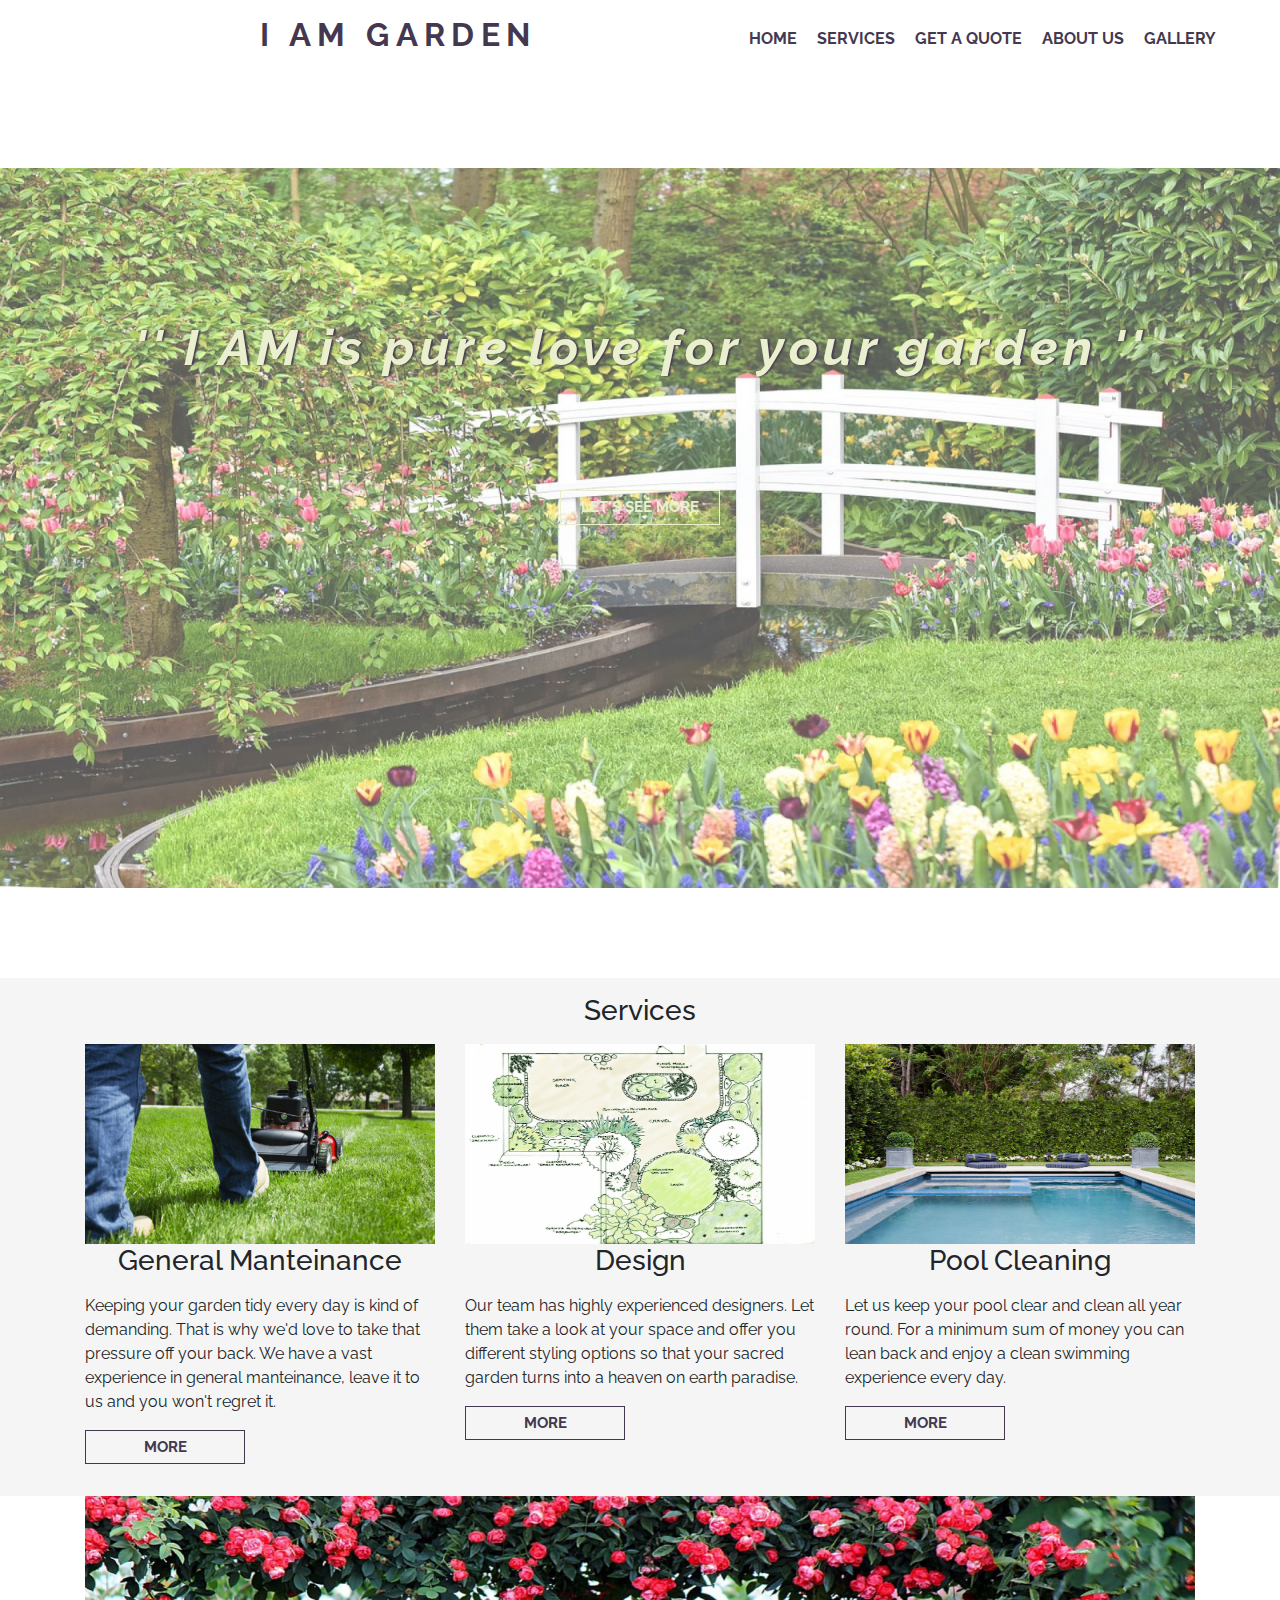
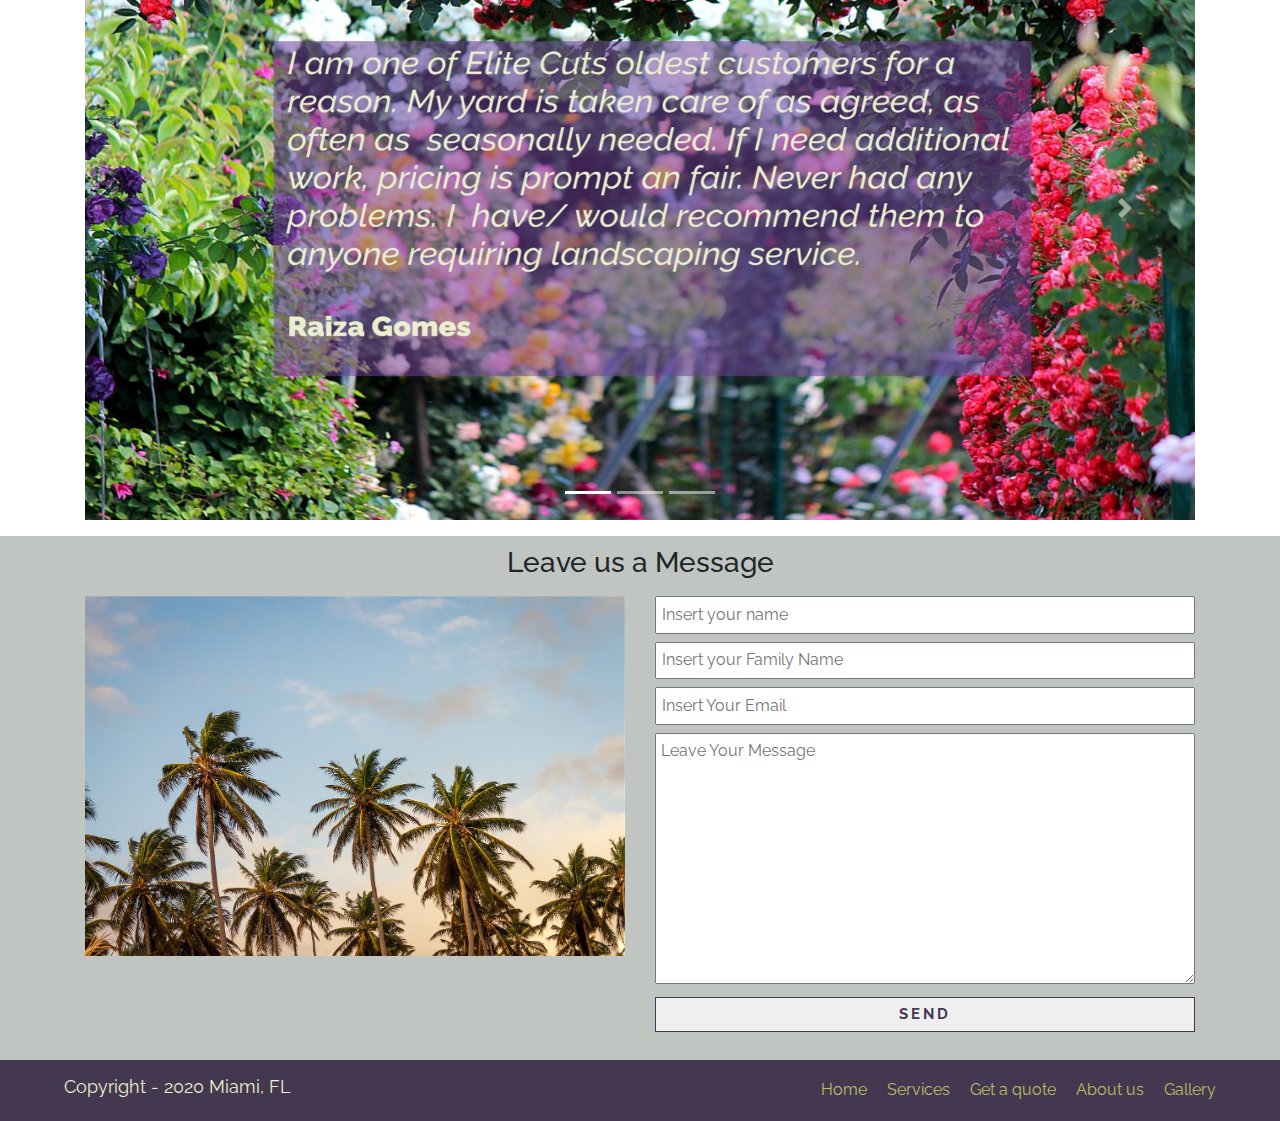
<file: index.html>
<!DOCTYPE html>
<html lang="en">
<head>
    <meta charset="UTF-8">
    <meta name="viewport" content="width=device-width, initial-scale=1.0">
    <title>I AM - Landscape and Gardening</title>
    <meta name="keyword" content="garden maintenance service near me, garden maintenance services, garden maintenance near me, garden maintenance companies near me, garden maintenance schedule month by month, garden maintenance cost, garden maintenance tips, garden maintenance and landscaping, garden maintenance and design, landscape maintenance naples florida, landscape maintenance professionals florida, landscape services, landscape services near me, landscape service professionals, landscape service company, landscape service near me, landscape service contract, landscape service cost, landscape service in my area">
    <meta name="description" content="we provide top notch design and manteinance services for your special garden. We have been helping residents in the Naples area for more than 10 years">
    <link rel="stylesheet" href="CSS/bootstrap.min.css">
    <link rel="stylesheet" href="CSS/bootstrap-reboot.min.css">
    <link rel="stylesheet" href="CSS/bootstrap-grid.min.css">
    <link rel="stylesheet" href="CSS/style.css">
    
    <link href="https://fonts.googleapis.com/css2?family=Raleway:wght@100&display=swap" rel="stylesheet">
</head>
<body>
    <header>
        <div class="containerMargin flexHeader">
            <a href="#navMobile">
            <img src="nav.png" alt="abrir menu" class="icon open">
            </a>
        <h1 class="companyName">I am garden</h1>
        <nav id="navMobile">
            <a href="#">
            <img src="close.png" alt="cerrar menu" class="icon close">
            </a>
            <ul class="headerMenu">
                <li><a href="index.html">Home</a></li>
                <li><a href="pages/services.html">Services</a></li>
                <li><a href="pages/quote.html">Get a quote</a></li>
                <li><a href="pages/about.html">About us</a></li>
                <li><a href="pages/gallery.html">Gallery</a></li>
                
            </ul>
        </nav>
        </div>
    </header> 

    <section class="presentation">
        
        <div class="presentationImage">
            <h2>'' I AM is pure love for your garden ''</h2>
            <a href="#more" class="button">Let's See More</a>
        </div>

    </section>

    <section id="more" class="services">
        <h3>Services</h3>
            <div class="container">   
            <div class="row">
                <article class="service1 col-lg-4">
                    
                    <img src="images/mowin.jpg" alt="image of service 1">
                    <h3>General Manteinance</h3>
                    <p>Keeping your garden tidy every day is kind of demanding. That is why we'd love to take that pressure off your back. We have a vast experience in general manteinance, leave it to us and you won't regret it.</p>
                    <a href="pages/services.html" class="button">More</a>
                </article>
                <article class="service2 col-lg-4">
                    <img src="images/design.jpg" alt="image of service 2">
                    <h3>Design</h3>
                    <p>Our team has highly experienced designers. Let them take a look at your space and offer you different styling options so that your sacred garden turns into a heaven on earth paradise.</p>
                    <a href="pages/services.html" class="button">More</a>
                </article>
                <article class="service3 col-lg-4">
                    <img src="images/pool cleaning.jpg" alt="image of service 3">
                    <h3>Pool Cleaning</h3>
                    <p>Let us keep your pool clear and clean all year round. For a minimum sum of money you can lean back and enjoy a clean swimming experience every day.</p>
                    <a href="pages/services.html" class="button">More</a>
                </article>
            </div>   
            </div>   
            

    </section>
    <section id="carouselExampleIndicators" class="carousel slide container" data-ride="carousel">
        <ol class="carousel-indicators">
          <li data-target="#carouselExampleIndicators" data-slide-to="0" class="active"></li>
          <li data-target="#carouselExampleIndicators" data-slide-to="1"></li>
          <li data-target="#carouselExampleIndicators" data-slide-to="2"></li>
        </ol>
        <div class="carousel-inner">
          <div class="carousel-item active">
            <img src="images/slide1.jpeg" class="d-block w-100" alt="feedback1">
          </div>
          <div class="carousel-item">
            <img src="images/slide2.jpeg" class="d-block w-100" alt="feedback2">
          </div>
          <div class="carousel-item">
            <img src="images/slide3.jpeg" class="d-block w-100" alt="feedback3">
          </div>
        </div>
        <a class="carousel-control-prev" href="#carouselExampleIndicators" role="button" data-slide="prev">
          <span class="carousel-control-prev-icon" aria-hidden="true"></span>
          <span class="sr-only">Previous</span>
        </a>
        <a class="carousel-control-next" href="#carouselExampleIndicators" role="button" data-slide="next">
          <span class="carousel-control-next-icon" aria-hidden="true"></span>
          <span class="sr-only">Next</span>
        </a>
    </section>
    <section class="contact">
        <h3>Leave us a Message</h3>
        <div class="container"> 
            <div class="row">
                    <div class="col-12 col-lg-6">
                        <img src="images/message.jpg" alt="palm trees" class="img-fluid">
                    </div>
                    <form action="#" class="contactForm messageFlex col-12 col-lg-6">
                        <input type="text" name="Name" placeholder="Insert your name">
                        <input type="text" name="surname" placeholder="Insert your Family Name"> 
                        <input type="email" name="email" placeholder="Insert Your Email">
                        <textarea name="message" cols="30" rows="10" placeholder="Leave Your Message"></textarea>
                        <input type="submit" id="submit" class="button" value="Send">
                    </form>
                
            </div>
        </div>        

    </section>


    <footer>
        <div class="containerMargin footerDisplay"> 
        <h4>Copyright - 2020 Miami, FL</h4>
        <ul class="footMenu">
           <li><a href="index.html">Home</a></li>
           <li><a href="pages/services.html">Services</a></li>
           <li><a href="pages/quote.html">Get a quote</a></li>
           <li><a href="pages/about.html">About us</a></li>
           <li><a href="pages/gallery.html">Gallery</a></li>
            
        </ul>
        </div>
    </footer>
    
    <script src="https://code.jquery.com/jquery-3.5.1.slim.min.js" integrity="sha384-DfXdz2htPH0lsSSs5nCTpuj/zy4C+OGpamoFVy38MVBnE+IbbVYUew+OrCXaRkfj" crossorigin="anonymous"></script>
    <script src="https://cdn.jsdelivr.net/npm/bootstrap@4.5.3/dist/js/bootstrap.bundle.min.js" integrity="sha384-ho+j7jyWK8fNQe+A12Hb8AhRq26LrZ/JpcUGGOn+Y7RsweNrtN/tE3MoK7ZeZDyx" crossorigin="anonymous"></script>
</body>
</html>
</file>
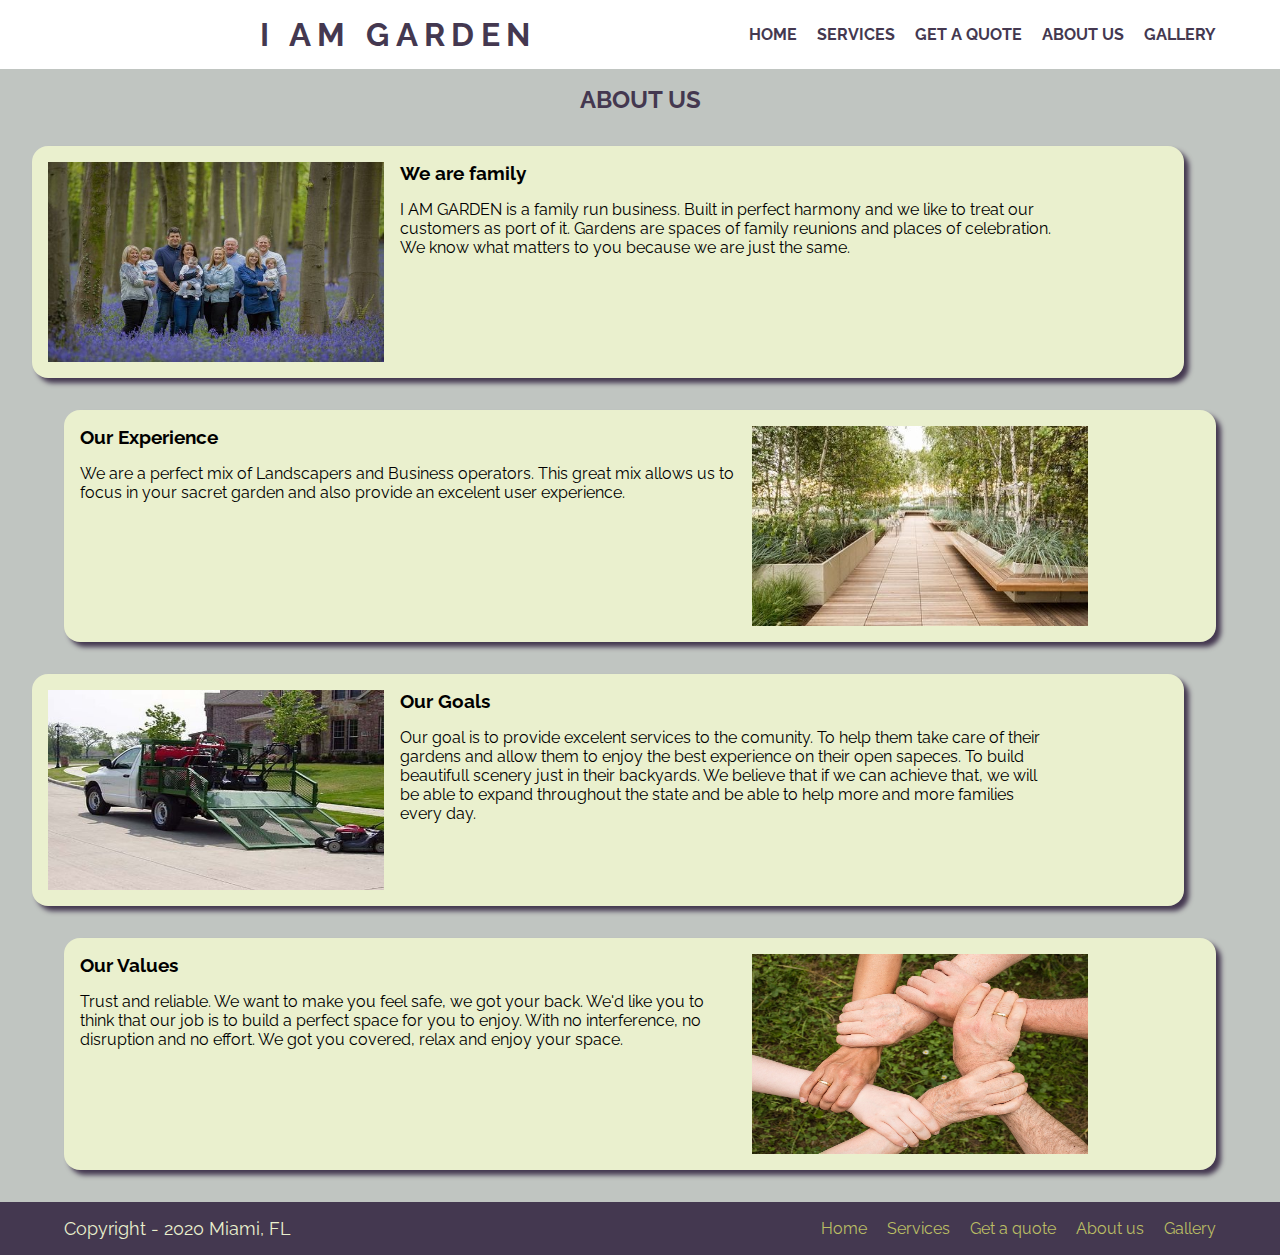
<file: pages/about.html>
<!DOCTYPE html>
<html lang="en">
<head>
    <meta charset="UTF-8">
    <meta name="viewport" content="width=device-width, initial-scale=1.0">
    <title>I AM - About us</title>
    <meta name="description" content="We are a family driven business with passion towards green spaces">
    
    <link rel="stylesheet" href="../CSS/style.css">
    
    <link href="https://fonts.googleapis.com/css2?family=Raleway:wght@100&display=swap" rel="stylesheet">
    <link rel="stylesheet" href="../SASS/styles.css">
</head>
<body>
    <header>
        <div class="containerMargin flexHeader">
        <a href="#navMobile">
            <img src="../nav.png" alt="abrir menu" class="icon open">
        </a>
        <h1 class="companyName">I am garden</h1>
        <nav id="navMobile">
            <a href="#">
                <img src="../close.png" alt="cerrar menu" class="icon close">
            </a>
            <ul class="headerMenu">
                <li><a href="../index.html">Home</a></li>
                <li><a href="services.html">Services</a></li>
                <li><a href="quote.html">Get a quote</a></li>
                <li><a href="about.html">About us</a></li>
                <li><a href="gallery.html">Gallery</a></li>
                
            </ul>
        </nav>
        </div>
    </header> 
    <Section class="article_main_section">
        <h2 class="about__title">About Us</h2>
        <article class=" containerMargin about">
            <img src="../images/family.jpeg" alt="team work">
            <div class="about_description">
                <h3 class="about_description__title">We are family</h3>
                <p class="about_description__parrafo">I AM GARDEN is a family run business. Built in perfect harmony and we like to treat our customers as port of it. Gardens are spaces of family reunions and places of celebration. We know what matters to you because we are just the same.</p>
            </div>
        </article>
        <article class=" containerMargin experience">
            
            <div class="experience_description">
                <h3 class="experience_description__title">Our Experience</h3>
                <p class="experience_description__parrafo">We are a perfect mix of Landscapers and Business operators. This great mix allows us to focus in your sacret garden and also provide an excelent user experience.</p>
            </div>
            <img src="../images/experience.jpeg" alt="team work">
        </article>
        <article class=" containerMargin goals">
            <img src="../images/goals.jpeg" alt="team work">
            <div class="goals_description">
                <h3 class="goals_description__title">Our Goals</h3>
                <p class="goals_description__parrafo">Our goal is to provide excelent services to the comunity. To help them take care of their gardens and allow them to enjoy the best experience on their open sapeces. To build beautifull scenery just in their backyards.
                    We believe that if we can achieve that, we will be able to expand throughout the state and be able to help more and more families every day. 
                </p>
            </div>
        </article>
        <article class=" containerMargin values">
            
            <div class="values_description">
                <h3 class="values_description__title">Our Values </h3>
                <p class="values_description__parrafo">Trust and reliable. We want to make you feel safe, we got your back. We'd like you to think that our job is to build a perfect space for you to enjoy. With no interference, no disruption and no effort. We got you covered, relax and enjoy your space. </p>
            </div>
            <img src="../images/team-spirit.jpg" alt="team work">
        </article>
    </Section>
    
    <footer>
        <div class="containerMargin footerDisplay">
        <h4>Copyright - 2020 Miami, FL</h4>
        <ul class="footMenu">
           <li><a href="../index.html">Home</a></li>
           <li><a href="services.html">Services</a></li>
           <li><a href="quote.html">Get a quote</a></li>
           <li><a href="about.html">About us</a></li>
           <li><a href="gallery.html">Gallery</a></li>
            
        </ul>
        </div>
    </footer>
   
</body>
</html>
</file>
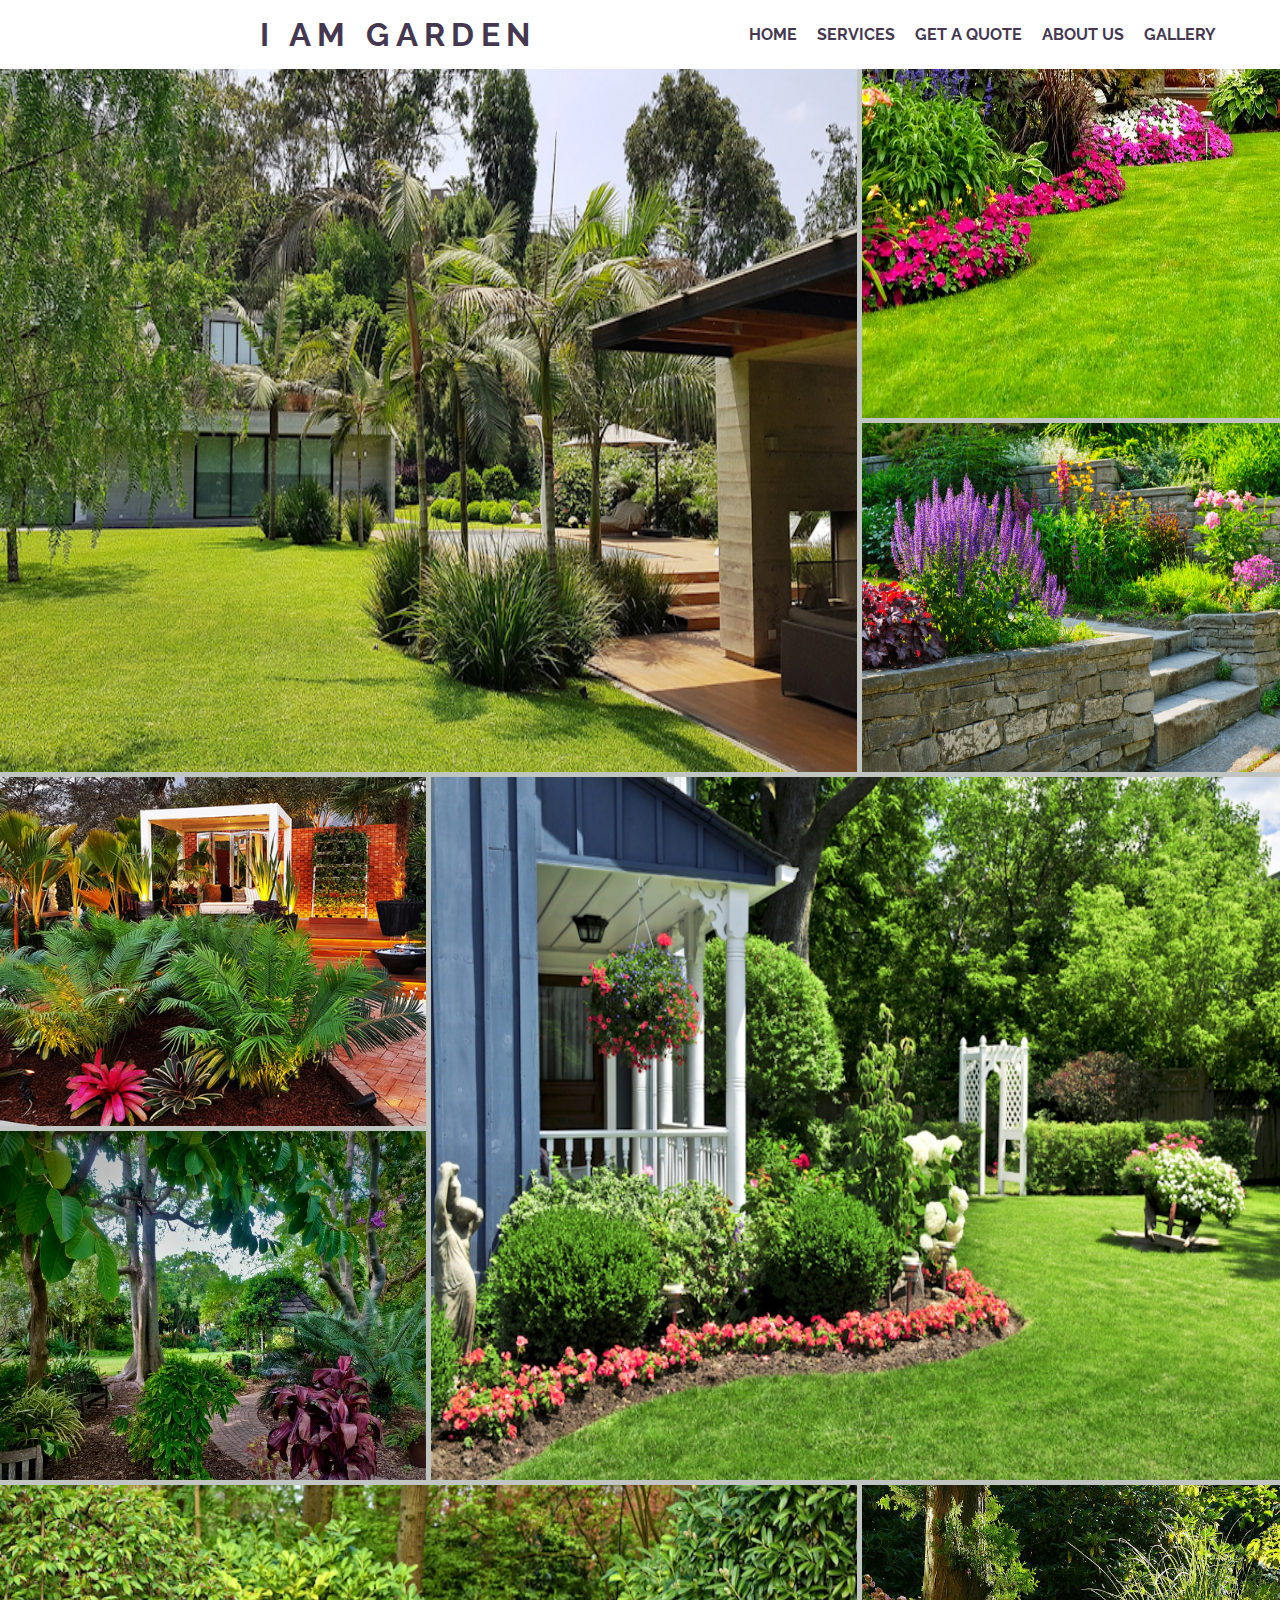
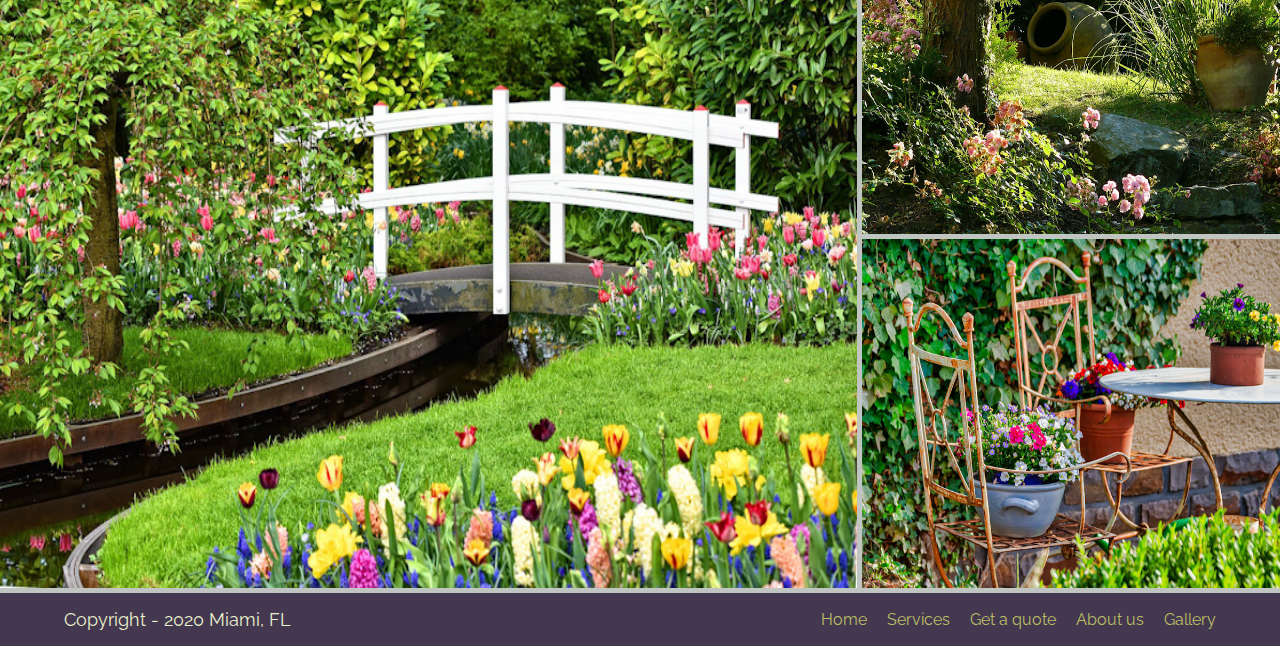
<file: pages/gallery.html>
<!DOCTYPE html>
<html lang="en">
<head>
    <meta charset="UTF-8">
    <meta name="viewport" content="width=device-width, initial-scale=1.0">
    <title>I AM - Gallery</title>
    <meta name="description" content="I AM Landscaping projects and ideas">
  
    <link rel="stylesheet" href="../CSS/style.css">
    <link href="https://fonts.googleapis.com/css2?family=Raleway:wght@100&display=swap" rel="stylesheet">
</head>
<body>
    <header>
        <div class="containerMargin flexHeader">
            <a href="#navMobile">
                <img src="../nav.png" alt="abrir menu" class="icon open">
            </a>
        <h1 class="companyName">I am garden</h1>
        <nav id="navMobile">
            <a href="#">
                <img src="../close.png" alt="cerrar menu" class="icon close">
            </a>
            <ul class="headerMenu">
                <li><a href="../index.html">Home</a></li>
                <li><a href="services.html">Services</a></li>
                <li><a href="quote.html">Get a quote</a></li>
                <li><a href="about.html">About us</a></li>
                <li><a href="gallery.html">Gallery</a></li>
                
            </ul>
        </nav>
        </div>
    </header>

    <Section class="gallery">
        <div class="galleryGrid">
            <a href="#image1" class="flores"><img src="../images/galeria1.jpg" alt="image1"></a>
            <a href="#image2" class="palmera"><img src="../images/galeria2.jpg" alt="image2"></a>
            <a href="#image3" class="madera"><img src="../images/galeria3.jpg" alt="image3"></a>
            <a href="#image4" class="escalera"><img src="../images/galeria4.jpg" alt="image4"></a>
            <a href="#image5" class="luces"><img src="../images/galeria5.jpg" alt="image5"></a>
            <a href="#image6" class="puente"><img src="../images/galeria6.jpg" alt="image6"></a>
            <a href="#image7" class="silla"><img src="../images/galeria7.jpg" alt="image7"></a>
            <a href="#image8" class="camino"><img src="../images/galeria8.jpg" alt="image8"></a>
            <a href="#image9" class="maceta"><img src="../images/galeria9.jpg" alt="image9"></a>

        </div>
    </Section>
    <section class="modalBackground" id="image1"><img src="../images/galeria1.jpg" alt="image1"><a href="#"><h4>CLOSE</h4></a></section>
    <section class="modalBackground" id="image2"><img src="../images/galeria2.jpg" alt="image2"><a href="#"><h4>CLOSE</h4></a></section>
    <section class="modalBackground" id="image3"><img src="../images/galeria3.jpg" alt="image3"><a href="#"><h4>CLOSE</h4></a></section>
    <section class="modalBackground" id="image4"><img src="../images/galeria4.jpg" alt="image4"><a href="#"><h4>CLOSE</h4></a></section>
    <section class="modalBackground" id="image5"><img src="../images/galeria5.jpg" alt="image5"><a href="#"><h4>CLOSE</h4></a></section>
    <section class="modalBackground" id="image6"><img src="../images/galeria6.jpg" alt="image6"><a href="#"><h4>CLOSE</h4></a></section>
    <section class="modalBackground" id="image7"><img src="../images/galeria7.jpg" alt="image7"><a href="#"><h4>CLOSE</h4></a></section>
    <section class="modalBackground" id="image8"><img src="../images/galeria8.jpg" alt="image8"><a href="#"><h4>CLOSE</h4></a></section>
    <section class="modalBackground" id="image9"><img src="../images/galeria9.jpg" alt="image9"><a href="#"><h4>CLOSE</h4></a></section>
    <footer class="galleryFooter">
        <div class="containerMargin footerDisplay">
        <h4>Copyright - 2020 Miami, FL</h4>
        <ul class="footMenu">
           <li><a href="../index.html">Home</a></li>
           <li><a href="services.html">Services</a></li>
           <li><a href="quote.html">Get a quote</a></li>
           <li><a href="about.html">About us</a></li>
           <li><a href="gallery.html">Gallery</a></li>
            
        </ul>
        </div>
    </footer>
</body>
</html>
</file>
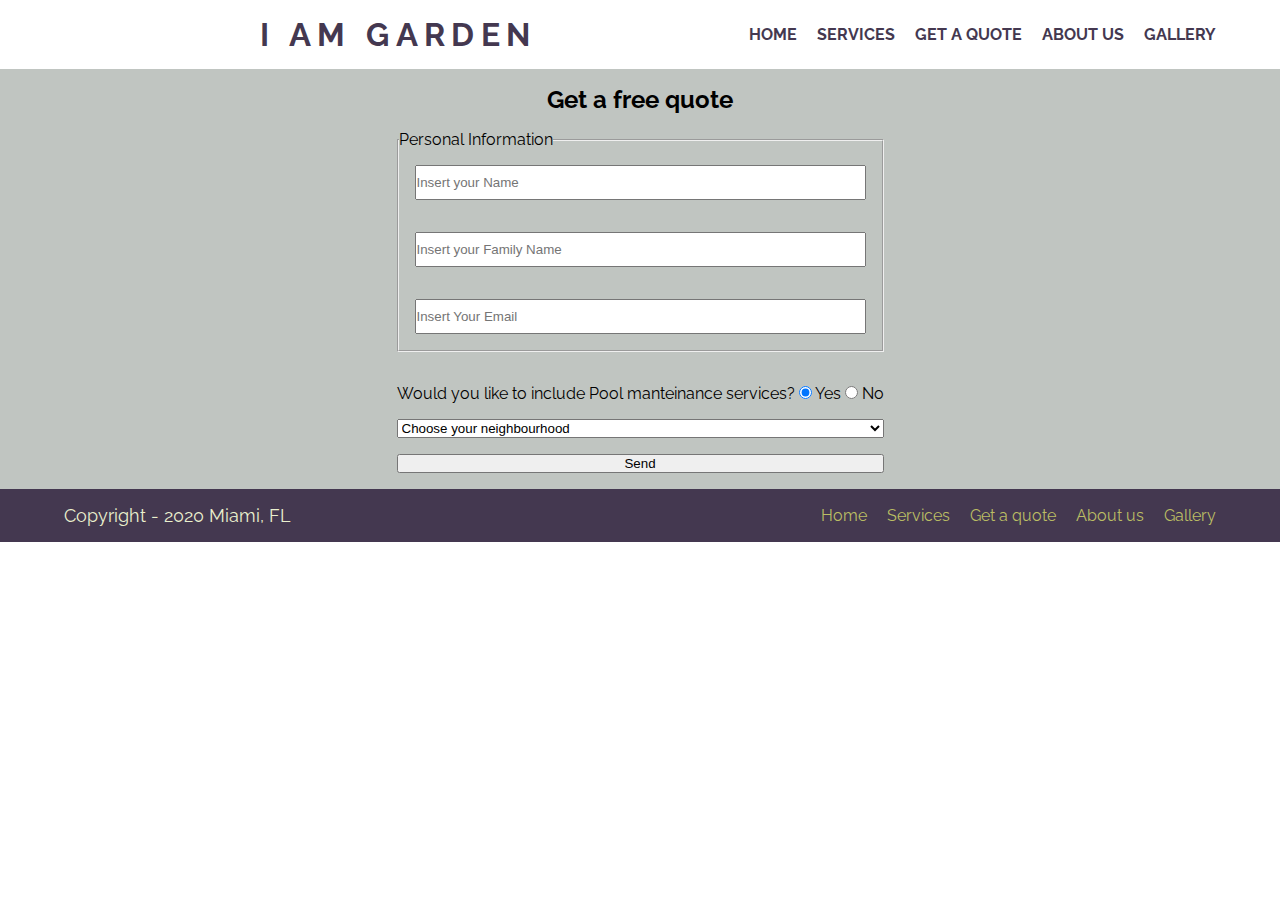
<file: pages/quote.html>
<!DOCTYPE html>
<html lang="en">
<head>
    <meta charset="UTF-8">
    <meta name="viewport" content="width=device-width, initial-scale=1.0">
    <title>I AM - Contact</title>
    <meta name="description" content="Landscape and Garden manteinance service. Get a quote">
    
    <link rel="stylesheet" href="../CSS/style.css">
    <link href="https://fonts.googleapis.com/css2?family=Raleway:wght@100&display=swap" rel="stylesheet">
</head>
<body>
    <header>
        <div class="containerMargin flexHeader">
        <a href="#navMobile">
            <img src="../nav.png" alt="abrir menu" class="icon open">
        </a>
        <h1 class="companyName">I am garden</h1>
        <nav id="navMobile">
            <a href="#">
                <img src="../close.png" alt="cerrar menu" class="icon close">
            </a>
            <ul class="headerMenu">
                <li><a href="../index.html">Home</a></li>
                <li><a href="services.html">Services</a></li>
                <li><a href="quote.html">Get a quote</a></li>
                <li><a href="about.html">About us</a></li>
                <li><a href="gallery.html">Gallery</a></li>
                
            </ul>
        </nav>
        </div>
    </header>

    <Section class="quoteSection">
        <div class="containerMargin quoteFlex">
        <h2>Get a free quote</h2>

        <form action="#" method="POST" class="formFlex">
            <fieldset class="personalInformation">
                <legend>Personal Information</legend>
                <input type="text" name="name" placeholder="Insert your Name">
                <input type="text" name="surname" placeholder="Insert your Family Name"> 
                <input type="email" name="email" placeholder="Insert Your Email">
            
            </fieldset>
        
            <label class="form spaceForm">Would you like to include Pool manteinance services?
                <input type="radio" name="pool" id="yes" checked> 
                <label for="yes">Yes</label>
                <input type="radio" name="pool" id="no"> 
                <label for="no">No</label>
            </label>
            <select name="neighborhood" class="spaceForm"> 
                <option>Choose your neighbourhood</option>
                <option>Miami Beach</option>
                <option>Edgewater</option>
                <option>Palm Beach</option>
                <option>Fourt Lauderlade</option>
            </select>
            <input type="submit" value="Send" class="spaceForm"> 
        </form>    
        </div>
    </Section>
    <aside>

    </aside>
    <footer>
        <div class="containerMargin footerDisplay">
        
        <h4>Copyright - 2020 Miami, FL</h4>
        <ul class="footMenu">
            <li><a href="../index.html">Home</a></li>
            <li><a href="services.html">Services</a></li>
            <li><a href="quote.html">Get a quote</a></li>
            <li><a href="about.html">About us</a></li>
            <li><a href="gallery.html">Gallery</a></li>

        </ul>
        </div>
    </footer>
</body>
</html>
</file>
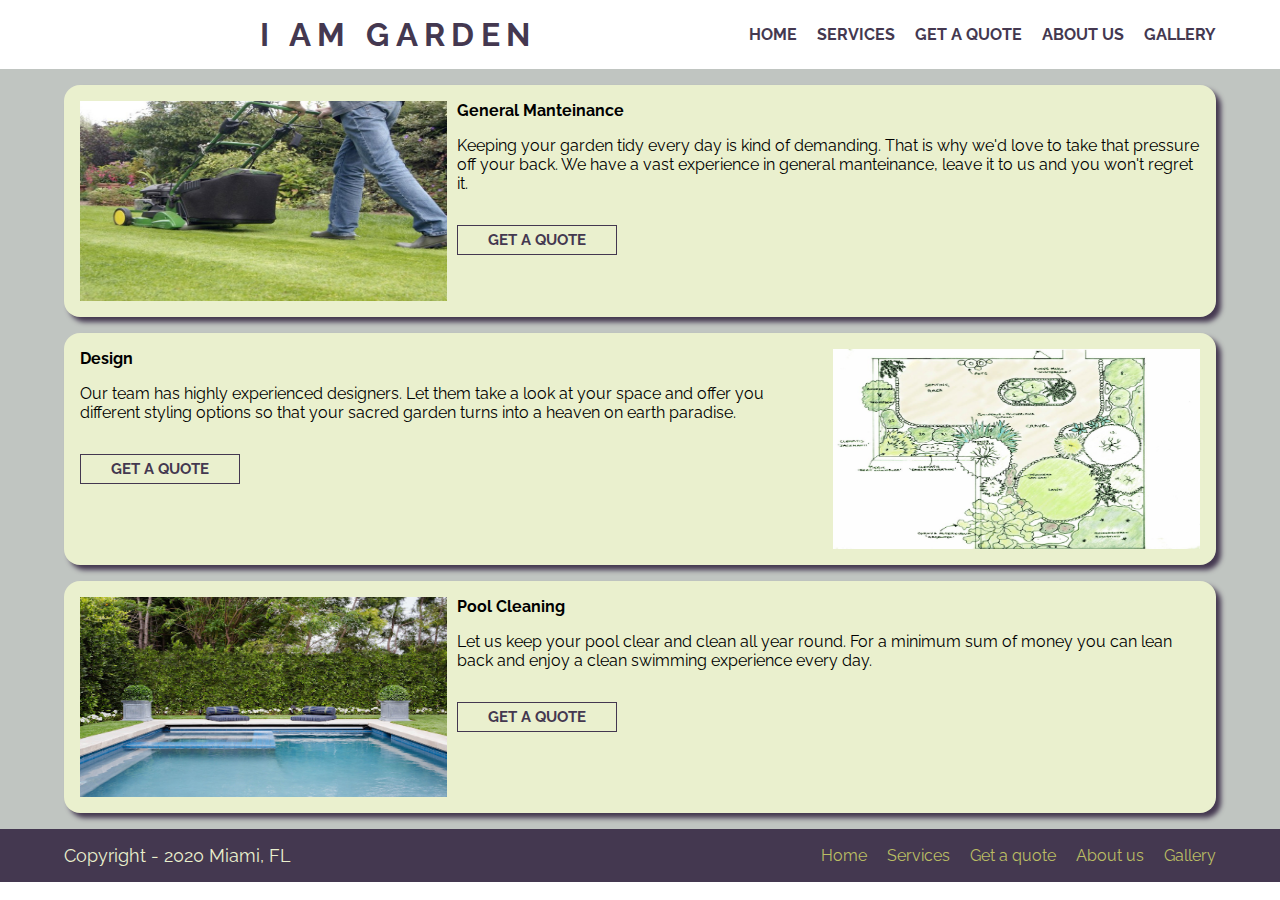
<file: pages/services.html>
<!DOCTYPE html>
<html lang="en">

<head>
    <meta charset="UTF-8">
    <meta name="viewport" content="width=device-width, initial-scale=1.0">
    <title>I AM - Services</title>
    <meta name="description" content="we provide top notch design and manteinance services for your special garden. We have been helping residents in the Naples area for more than 10 years">

    <link rel="stylesheet" href="../CSS/style.css">
    
    <link href="https://fonts.googleapis.com/css2?family=Raleway:wght@100&display=swap" rel="stylesheet">
</head>

<body>
    <header>
        <div class="containerMargin flexHeader">
            <a href="#navMobile">
                <img src="../nav.png" alt="abrir menu" class="icon open">
            </a>
            <h1 class="companyName">I am garden</h1>
            <nav id="navMobile">
                <a href="#">
                    <img src="../close.png" alt="cerrar menu" class="icon close">
                </a>
                <ul class="headerMenu">
                    <li><a href="../index.html">Home</a></li>
                    <li><a href="services.html">Services</a></li>
                    <li><a href="quote.html">Get a quote</a></li>
                    <li><a href="about.html">About us</a></li>
                    <li><a href="gallery.html">Gallery</a></li>

                </ul>
            </nav>
        </div>
    </header>
    <section class="servicesPage">
        <div class="serviceDisplay containerMargin">
        <article class="general">
            <div class="generalDescription">
            <h4>General Manteinance</h4>
            <p>Keeping your garden tidy every day is kind of demanding. That is why we'd love to take that pressure off your back. We have a vast experience in general manteinance, leave it to us and you won't regret it.</p>
            <a href="quote.html" class="button">Get a Quote</a>
            </div>
            <img src="../images/mowin2.jpg" alt="lawn mowin">
        </article>
        <article class="design">
            <div class="designDescription">
            <h4>Design</h4>
            <p>Our team has highly experienced designers. Let them take a look at your space and offer you different styling options so that your sacred garden turns into a heaven on earth paradise.</p>
            <a href="quote.html" class="button">Get a Quote</a>
            </div>
            <img src="../images/design.jpg" alt="design map">
        </article>
        <article class="pool">
            <div class="poolDescription">
            <h4>Pool Cleaning</h4>
            <p>Let us keep your pool clear and clean all year round. For a minimum sum of money you can lean back and enjoy a clean swimming experience every day.</p>
            <a href="quote.html" class="button">Get a Quote</a>
            </div>
            <img src="../images/pool cleaning.jpg" alt="pool cleaning">
            
        </article>
        </div>
    </section>
    <footer>
        <div class="containerMargin footerDisplay">
        
        <h4>Copyright - 2020 Miami, FL</h4>
        <ul class="footMenu">
            <li><a href="../index.html">Home</a></li>
            <li><a href="services.html">Services</a></li>
            <li><a href="quote.html">Get a quote</a></li>
            <li><a href="about.html">About us</a></li>
            <li><a href="gallery.html">Gallery</a></li>

        </ul>
        </div>
    </footer>

</body>

</html>
</file>
<file: CSS/style.css>
:root{
--first: #BBBE64;
--second: #EAF0CE;
--third: #C0C5C1;
--fourth: #7D8491;
--fifth: #443850;
}
*{margin:0;

    padding:0;
    
    box-sizing: border-box;}


body{
    font-family: "Raleway", Arial, Helvetica, sans-serif !important;
}
/* para alinear y centrar el contenido de la pagina */
.containerMargin{
    width: 90%;
    max-width: 1200px;
    margin: auto;
}
/* estilo del header */


.companyName{
    color: var(--fifth);
    font-weight: bolder;
    width: 30%;
    text-transform: uppercase;
    font-size: xx-large;
    letter-spacing: 0.2em;
    text-align: center;
}



.headerMenu{
    
    text-align: center;
    text-transform: uppercase;
    list-style: none !important;
    font-weight: bold;
    margin-bottom: 0 !important;

}

li{
    display: inline-block;
    padding-left: 1rem;
}
a{
    text-decoration: none !important;
    
    
}
.headerMenu a{
    color: var(--fifth);
}
.headerMenu a:hover{
    color: var(--fifth);
}



.flexHeader{
    padding: 1rem 0;
    display: flex;
    justify-content: space-between;
    align-items: center;
}



.presentation{
    
    width: 100%;
    height: 100vh;
    background-image: url(../images/presentacion.jpeg);
    background-repeat: no-repeat;
    background-position: center;
    background-size: 100%;

    
    
}

.presentation h2{
    
    text-shadow: 2px 0 2px var(--fifth);
    padding-top: 15rem ;
    text-align: center;
    color: var(--second);
    font-size: 50px;
    font-style: italic;
    letter-spacing: 0.1em;
    animation-duration: 2s;
    animation-name: appear;
    font-weight: bolder;
        
}


@keyframes appear {
    0% { opacity: 0;}
    100% {opacity: 1;}
}
.button{
    display: block;
    width: 10rem;
    border: var(--fifth) 1px solid;
    text-transform: uppercase;
    color: var(--fifth);
    text-align: center;
    font-size: 15px;
    font-weight: bolder;
    padding: 5px;
    margin-top: 5px;
    
}
.presentation .button{
    
    display: block;
    margin: 7rem auto;
    bottom: 10rem;
    
    border: var(--second) 1.5px solid;
    color: var(--second);
    transition: all 0.3s;
    
}
.presentation .button:hover{
    background-color: var(--second);
    color: var(--fifth) !important;
    
    
}

article {
    margin-bottom: 1rem;
}

article img{
    width: 100%;
    height: 200px;
}
article p{
    text-align: left;
}
.services{
    
    padding: 1rem;
    background-color: whitesmoke;
}

.services .button {
    transition: all 0.5s;
}

.services .button:hover{
    background-color: var(--second);
    color: var(--fifth);
}


.carousel {
    margin-bottom: 1rem !important;
}

section h3{
    text-align: center;
    width: 100%;
    margin-bottom: 1rem;
}



.contact{
    width: 100%;
    background-color: var(--third);
    padding-top: 10px;
    padding-bottom: 20px;
    margin-top: 0;
}
.messageFlex{
    display: flex;
    flex-direction: column;
    align-items: center;
    justify-content: space-between;
    flex-wrap: wrap;
    width: 50%;
    
}
.messageFlex input, textarea{
    width: 100%;
    margin-bottom: 0.5rem;
    padding: 0.3rem;
}


#submit{
    letter-spacing: 0.2em; 
    color: var(--fifth);
    
}
#submit:hover{
   
    color: var(--fifth);
}




footer{
    padding: 1rem 0 !important;
    
    background-color: var(--fifth);
}
footer h4{
    
    font-size: large;
   color: var(--second);
   font-weight: normal !important;
   
}
footer ul{
    margin-bottom: 0 !important;
}
.footerDisplay{
    display: flex;
    align-items: center;
    justify-content: space-between;

}
footer a{
    color: var(--first);
}
footer a:hover{
    color: var(--second);
}

/* gallery */
.carousel-item img {
    max-height: 85vh;
}

.gallery{
    background-color: var(--third);
    
    
}
.galleryGrid{
    
    display: grid;
    
    grid-template-columns: 33.3% 33.3% 33.3%;
    grid-template-rows: repeat(6, 1fr);
    grid-column-gap: 5px;
    grid-row-gap: 5px;
    grid-template-areas: 
     "palmera palmera flores"
     "palmera palmera escalera"
     "luces madera madera"
     "camino madera madera"
     "puente puente maceta"
     "puente puente silla";
     

}
.flores {
    grid-area: flores;
}
.palmera {
    grid-area: palmera;
}
.madera {
    grid-area: madera;
}
.escalera {
    grid-area: escalera;
}
.luces {
    grid-area: luces;
}
.puente {
    grid-area: puente;
}
.silla {
    grid-area: silla;
}
.camino{
    grid-area: camino;
}
.maceta {
    grid-area: maceta;
}

.galleryGrid a img{
    width: 100%;
    height: 100%;
    
}
.galleryGrid a {
    align-items: center;
    justify-items: center;
}

.gallery{
    padding-bottom: 5px;
}




.modalBackground{
    background: rgba(0, 0, 0, 0.7);
    position: fixed;
    left: 0;
    top: 0;
    width: 100%;
    height: 100vh;
    display: none;
}

.modalBackground img{
    
    height: 100%;
}
.modalBackground h4{
    padding: 1rem;
    position: fixed;
    right: 0;
    top: 0;
    background-color:var(--first);
}
.gallery a:hover {
    opacity: 0.7;
}

#image1:target, #image2:target, #image3:target,
#image4:target, #image5:target, #image6:target,
#image6:target, #image7:target, #image8:target,
#image9:target{
    display: flex;
    justify-content: center;
    align-content: center;

}


/*get a quote*/
.quoteSection{
    
    padding: 1rem 0;
    background-color: var(--third);
}
.quoteFlex h2{
    width: 100%;
    text-align: center;
}

.quoteFlex{
    display: flex;
    flex-wrap: wrap;
    justify-content: center;
    align-items: center;
}
.formFlex{
    display: flex;
    flex-direction: column;
}
.personalInformation{
    display: flex;
    flex-direction: column;
    margin: 1rem 0;
}
.personalInformation input{
    padding: 0.5rem 0;
    margin: 1rem;
}

.spaceForm{
    margin-top: 1rem;
}

/* services */
.serviceDisplay {
    display: flex;
    flex-direction: column;
}
.general {
    display: grid;
    grid-template-columns: repeat(3, 1fr);
    grid-template-areas: "imagen parrafo parrafo";
    grid-column-gap: 10px;
}
.general .generalDescription{
    grid-area: parrafo;
}
.general img{
    grid-area: imagen;
    max-height: 20rem;
}
.design {
    display: grid;
    grid-template-columns: repeat(3, 1fr);
    grid-template-areas: "parrafo parrafo imagen";
    grid-column-gap: 10px;
}
.design .designDescription{
    grid-area: parrafo;
}
.design img{
    grid-area: imagen;
    max-height: 20rem;
}
.pool {
    display: grid;
    grid-template-columns: repeat(3, 1fr);
    grid-template-areas: "imagen parrafo parrafo";
    grid-column-gap: 10px;
}
.pool .poolDescription{
    grid-area: parrafo;
}
.pool img{
    grid-area: imagen;
    max-height: 20rem;
}

.general, .pool, .design {
    background-color: var(--second);
    border-radius: 1rem;
    box-shadow: 5px 5px 5px var(--fifth);
    padding: 1rem;
}

.serviceDisplay article{
    padding-bottom: 1rem;
}

.servicesPage {
    padding-top: 1rem;
    background-color: var(--third);
}
.servicesPage article p{
    padding-top: 1rem;
    
    }
    .servicesPage article a{
        margin-top: 2rem;
        
        }
    
    .servicesPage .button:hover{
            background-color: var(--fifth);
            color: var(--first);
        }

.icon {display: none;}

@media only screen and (min-width: 721px) and (max-width: 900px){
    .flexHeader {
        flex-direction: column;
               
    }
    .presentation div .button{
        display: none;
    }
}
@media only screen and (max-width: 720px){
.row .contactForm {
    margin-top: 1rem;
}
header .companyName{
    margin-right: 3rem;
}

nav {
    display: none;
    position: fixed;
    left: 0;
    top: 0;
    width: 100%;
    height: 100vh;
    background-color: #7D8491;
}
.presentation h2{
    font-size: 2rem;
    
}
.presentation .button{
    display: none;
}
.footerDisplay{
    flex-direction: column-reverse;
    
}
.icon {
    display: block;
    max-height: 4rem;
}
.close {
    position: absolute;
    left: 2rem;
    top: 2rem
}
header nav ul{
    display: flex;
    width: 100%;
    height: 100%;
    flex-direction: column;
    justify-content: center;
    align-items: center;
    
}
header nav ul a {
    font-size: 2rem;
    
    
}
#navMobile:target {
    display: block;
}
}
</file>
<file: SASS/styles.css>
.article_main_section {
  background-color: #C0C5C1;
  padding-bottom: 2rem;
}

.about__title {
  color: #443850;
  font-family: "Raleway", Arial, Helvetica, sans-serif;
  text-align: center;
  text-transform: uppercase;
  margin-bottom: 2rem;
  padding-top: 1rem;
}

.about, .goals {
  background-color: #EAF0CE;
  border-radius: 1rem;
  -webkit-box-shadow: 5px 5px 5px #443850;
          box-shadow: 5px 5px 5px #443850;
  padding: 1rem;
  display: -ms-grid;
  display: grid;
  -ms-grid-columns: 30% 60%;
      grid-template-columns: 30% 60%;
  margin-bottom: 0;
  padding-bottom: 1rem;
  margin: 2rem;
}

@media only screen and (max-width: 992px) {
  .about, .goals {
    display: -webkit-box;
    display: -ms-flexbox;
    display: flex;
    -webkit-box-orient: vertical;
    -webkit-box-direction: normal;
        -ms-flex-direction: column;
            flex-direction: column;
  }
}

.experience, .values {
  background-color: #EAF0CE;
  border-radius: 1rem;
  -webkit-box-shadow: 5px 5px 5px #443850;
          box-shadow: 5px 5px 5px #443850;
  padding: 1rem;
  display: -ms-grid;
  display: grid;
  -ms-grid-columns: 60% 30%;
      grid-template-columns: 60% 30%;
  margin-bottom: 0;
  padding-bottom: 1rem;
}

@media only screen and (max-width: 992px) {
  .experience, .values {
    display: -webkit-box;
    display: -ms-flexbox;
    display: flex;
    -webkit-box-orient: vertical;
    -webkit-box-direction: normal;
        -ms-flex-direction: column;
            flex-direction: column;
  }
}

.about_description, .goals_description {
  margin-left: 1rem;
}

@media only screen and (max-width: 992px) {
  .about_description, .goals_description {
    margin-top: 1rem;
    margin-left: 0;
  }
}

.experience_description, .values_description {
  margin-right: 1rem;
}

@media only screen and (max-width: 992px) {
  .experience_description, .values_description {
    margin-top: 1rem;
  }
}

.about_description__title, .experience_description__title, .goals_description__title, .values_description__title {
  text-align: left;
}

@media only screen and (max-width: 992px) {
  img {
    display: none;
  }
}
/*# sourceMappingURL=styles.css.map */
</file>
